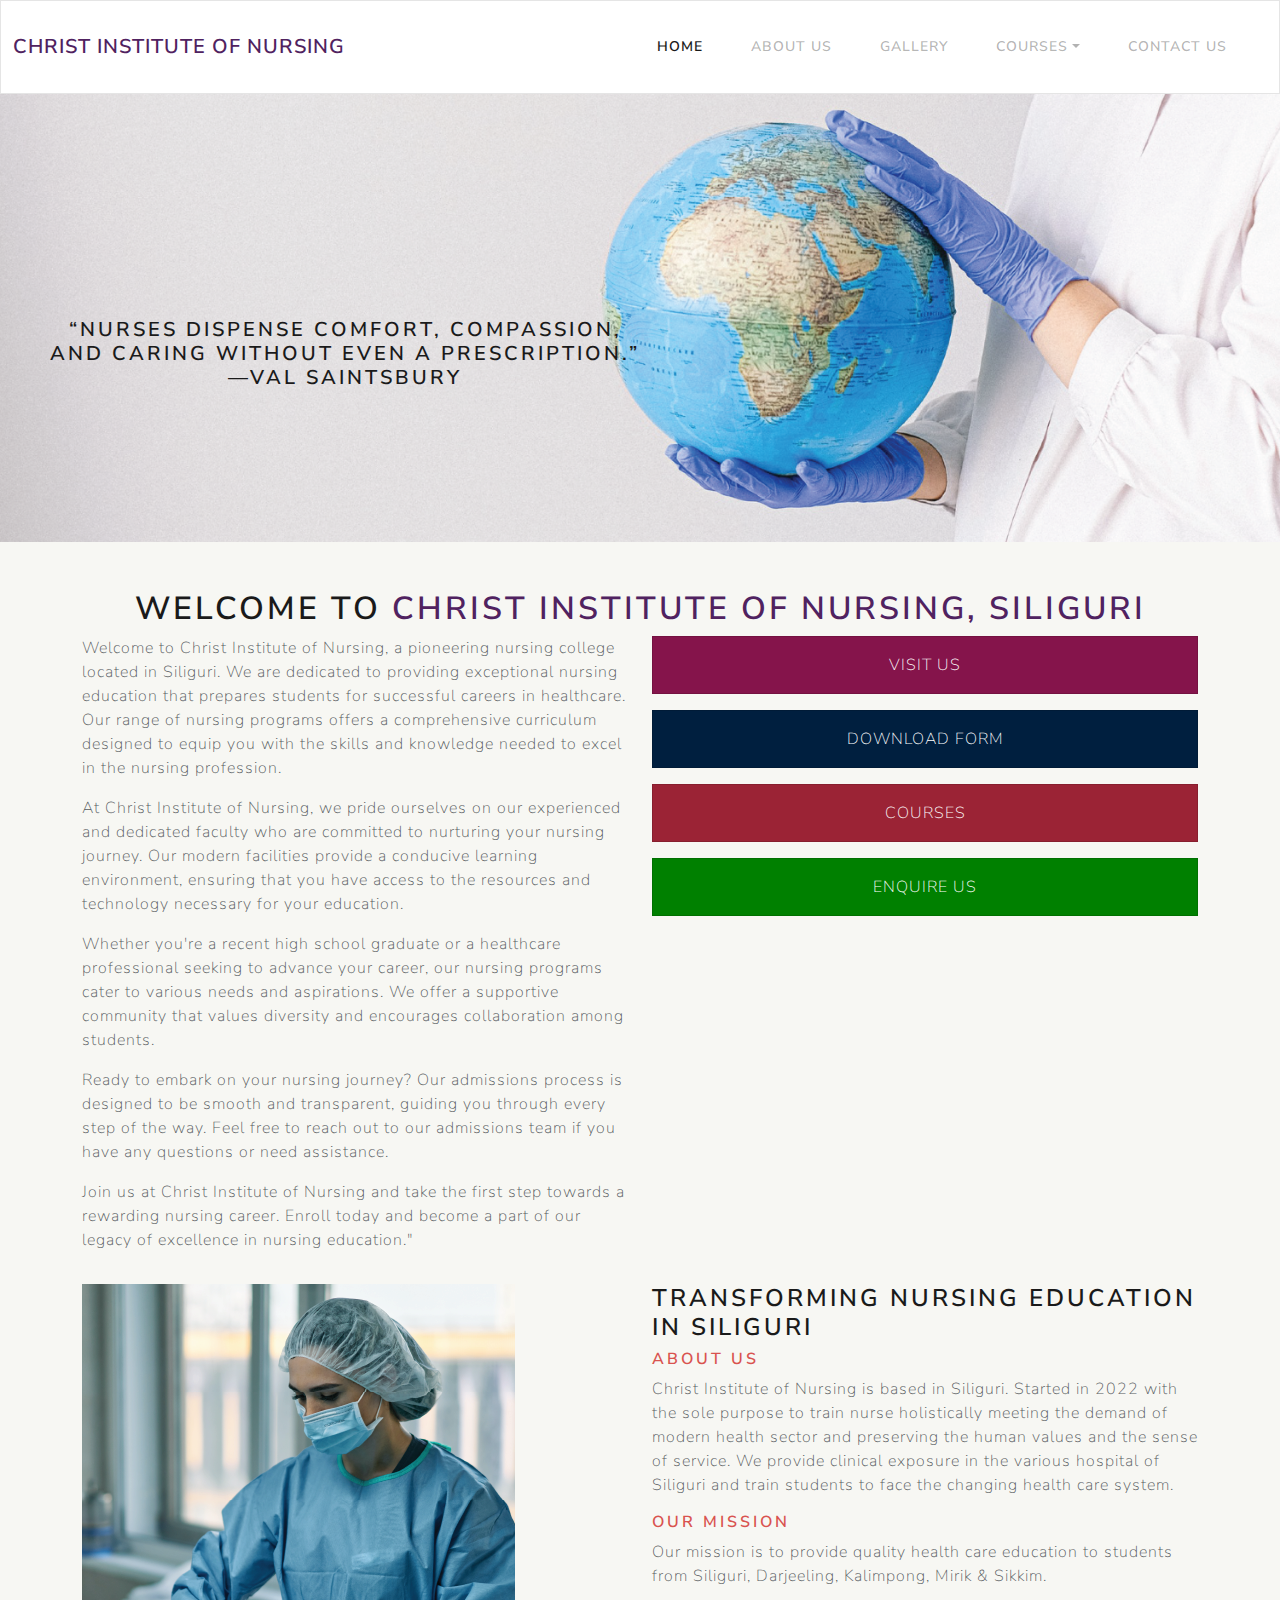
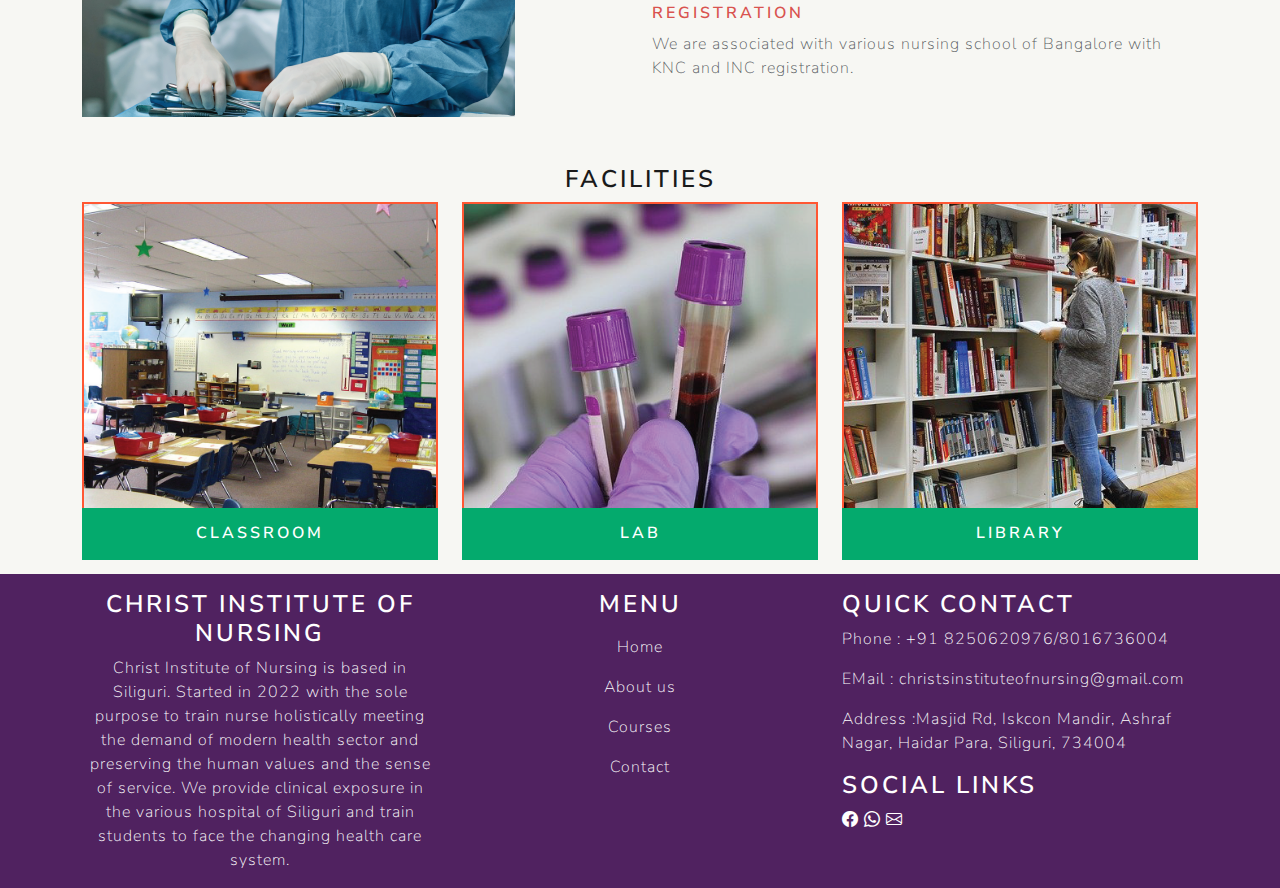
<file: index.html>
<!doctype html>
<html lang="en">
   <head>
      <meta charset="utf-8">
      <meta name="viewport" content="width=device-width, initial-scale=1">
      <!-- <link href="https://cdn.jsdelivr.net/npm/bootstrap@5.0.2/dist/css/bootstrap.min.css" rel="stylesheet" integrity="sha384-EVSTQN3/azprG1Anm3QDgpJLIm9Nao0Yz1ztcQTwFspd3yD65VohhpuuCOmLASjC" crossorigin="anonymous">
         -->
      <link href="./css/bootstrap.min.css" rel="stylesheet">
      <link href="./css/style.css" rel="stylesheet">
      <link rel="stylesheet" href="https://cdn.jsdelivr.net/npm/bootstrap-icons@1.8.1/font/bootstrap-icons.css">
      <link rel="stylesheet" href="https://cdnjs.cloudflare.com/ajax/libs/font-awesome/6.1.1/css/all.min.css" integrity="sha512-KfkfwYDsLkIlwQp6LFnl8zNdLGxu9YAA1QvwINks4PhcElQSvqcyVLLD9aMhXd13uQjoXtEKNosOWaZqXgel0g==" crossorigin="anonymous" referrerpolicy="no-referrer" />
      <title>Christ Institute of Nursing | Leading Nursing College in Siliguri</title>
      <meta name="description" content="Discover top-quality nursing education at Christ Institute of Nursing in Siliguri. Explore our comprehensive nursing programs, experienced faculty, and modern facilities. Join us for a rewarding nursing career." />
   </head>
   <!-- Google tag (gtag.js) -->
  <script async src="https://www.googletagmanager.com/gtag/js?id=G-9TP6DGT3KS"></script>
  <script>
    window.dataLayer = window.dataLayer || [];
    function gtag(){dataLayer.push(arguments);}
    gtag('js', new Date());

    gtag('config', 'G-9TP6DGT3KS');
  </script>
   <body style="background-color: #f7f7f3">
      <!-- 502260(purple) e4dabc(yellow)-->
      <nav class="navbar navbar-expand-lg navbar-light bg-light">
         <div class="container-fluid">
         <a class="navbar-brand" href="index.html" style="color:#502260">
            <!-- <img src="./logo.png" class="img-fluid" style="height:100"> -->
            Christ Institute of Nursing
         </a>
         <button class="navbar-toggler" type="button" data-bs-toggle="collapse" data-bs-target="#navbarColor03" aria-controls="navbarColor03" aria-expanded="false" aria-label="Toggle navigation">
         <span class="navbar-toggler-icon"></span>
         </button>
         <div class="collapse navbar-collapse" id="navbarColor03">
            <ul class="navbar-nav ms-auto">
               <li class="nav-item">
                  <a class="nav-link active" href="index.html">Home
                  <span class="visually-hidden">(current)</span>
                  </a>
               </li>
               <li class="nav-item">
                  <a class="nav-link" href="about.html">About Us</a>
               </li>
               <li class="nav-item">
                  <a class="nav-link" href="gallery.html">Gallery</a>
               </li>
               <li class="nav-item dropdown">
                  <a class="nav-link dropdown-toggle" data-bs-toggle="dropdown" href="#" role="button" aria-haspopup="true" aria-expanded="false">Courses</a>
                  <div class="dropdown-menu">
                     <a class="dropdown-item" href="gnm.html">GNM</a>
                     <a class="dropdown-item" href="#">BSC</a>
               </li>
               <li class="nav-item">
               <a class="nav-link" href="contact.html">Contact Us</a>
               </li>
            </ul>
            </div>
         </div>
      </nav>
      <div class="image-wrapper">
         <img src="./images/globe_nurse.png" class="img-fluid">
         <div class="text-horizontal-center text-center">
            <h4>“Nurses dispense comfort, compassion,<br> and caring without even a prescription.” <br>—Val Saintsbury</h4>
         </div>
      </div>
      <div class="container-fluid welcome_header mt-4">
         <h1 class="text-center mt-5 ">WELCOME TO <span class="font-weight-bold" style="color: #502260;">CHRIST INSTITUTE OF NURSING, SILIGURI</span></h1>
         <div class="container">
            <div class="row">
              <div class="col-md-6">
                <p>Welcome to Christ Institute of Nursing, a pioneering nursing college located in Siliguri. We are dedicated to providing exceptional nursing education that prepares students for successful careers in healthcare. Our range of nursing programs offers a comprehensive curriculum designed to equip you with the skills and knowledge needed to excel in the nursing profession.
                </p>
                <p>At Christ Institute of Nursing, we pride ourselves on our experienced and dedicated faculty who are committed to nurturing your nursing journey. Our modern facilities provide a conducive learning environment, ensuring that you have access to the resources and technology necessary for your education.
                </p>
                <p></p>
                Whether you're a recent high school graduate or a healthcare professional seeking to advance your career, our nursing programs cater to various needs and aspirations. We offer a supportive community that values diversity and encourages collaboration among students.
                </p>
                <p>Ready to embark on your nursing journey? Our admissions process is designed to be smooth and transparent, guiding you through every step of the way. Feel free to reach out to our admissions team if you have any questions or need assistance.
                </p>
                <p>Join us at Christ Institute of Nursing and take the first step towards a rewarding nursing career. Enroll today and become a part of our legacy of excellence in nursing education."
                </p>
              </div>
              <div class="col-md-6">
                <div>
                   <div class="card rounded-0 text-center pt-2 pb-2" style="background-color: #85144b;">
                      <a href="contact.html" class="nav-link text-white">VISIT US</a>
                   </div>
                </div>
                <div class="mt-3">
                   <div class="card rounded-0 text-center pt-2 pb-2" style="background-color: #001f3f;">
                      <a href="form/Admission%20Form.pdf" download target="_blank" class="nav-link text-white">DOWNLOAD FORM</a>
                   </div>
                </div>
                <div class="mt-3">
                   <div class="card rounded-0 text-center pt-2 pb-2" style="background-color: #9b2335;">
                      <a  href="gnm.html" class="nav-link text-white">COURSES</a>
                   </div>
                </div>
                <div class="mt-3">
                   <div class="card rounded-0 text-center pt-2 pb-2" style="background-color: #008000;">
                      <a href="contact.html" class="nav-link text-white">ENQUIRE US</a>
                   </div>
                </div>

            </div>
            </div>
         </div>
         <div class="container">
            <!-- <div class="row mt-3">
               <div class="col-md-3">
                  <div class="card rounded-0 text-center pt-2 pb-2" style="background-color: #85144b;">
                     <a href="contact.html" class="nav-link text-white">VISIT US</a>
                  </div>
               </div>
               <div class="col-md-3">
                  <div class="card rounded-0 text-center pt-2 pb-2" style="background-color: #001f3f;">
                     <a href="form/Admission%20Form.pdf" download target="_blank" class="nav-link text-white">DOWNLOAD FORM</a>
                  </div>
               </div>
               <div class="col-md-3">
                  <div class="card rounded-0 text-center pt-2 pb-2" style="background-color: #9b2335;">
                     <a class="nav-link text-white">COURSES</a>
                  </div>
               </div>
               <div class="col-md-3">
                  <div class="card rounded-0 text-center pt-2 pb-2" style="background-color: #008000;">
                     <a href="contact.html" class="nav-link text-white">ENQUIRE US</a>
                  </div>
               </div>
            </div> -->
         </div>
      </div>
      <div class="container mt-3">
         <div class="row">
            <div class="col-md-6">
               <img src="./images/nurse_6x6_png.png" class="img-fluid">
            </div>
            <div class="col-md-6">
               <h3 class="font-weight-bold">TRANSFORMING NURSING EDUCATION IN SILIGURI</h3>
               <h5 class="text-danger">ABOUT US</h5>
               <p>Christ Institute of Nursing is based in Siliguri. Started in 2022 with the sole purpose to train nurse holistically meeting the 
                  demand of modern health sector and preserving the human values and the sense of service. 
                  We provide clinical exposure in the various hospital of Siliguri and train students to face the changing health care system.
               </p>
               <h5 class="text-danger">OUR MISSION</h5>
               <p>
                  Our mission is to provide quality health care education to students from Siliguri, Darjeeling, Kalimpong, Mirik & Sikkim.
               </p>
               <h5 class="text-danger">REGISTRATION</h5>
               <p>
                  We are associated with various nursing school of Bangalore with KNC and INC registration.
               </p>
            </div>
         </div>
      </div>
      <div class="container mt-5">
         <h3 class="text-center font-weight-bold">FACILITIES</h3>
         <div class="row">
            <div class="col-md-4">
               <div class="fac_wrapper">
                  <img src="./images/facility/classroom_png.png" class="img-fluid">
                  <div class="overlay">
                     <h4 class="fac_text">Classroom</h4>
                     <p id="fac_p" class="d-print-none">Well furnished Classroom with High Tech learning equipment.</p>
                  </div>
               </div>
            </div>
            <div class="col-md-4">
               <div class="fac_wrapper">
                  <img src="./images/facility/lab_png.png" class="img-fluid">
                  <div class="overlay">
                     <h4 class="fac_text">Lab</h4>
                  </div>
               </div>
            </div>
            <div class="col-md-4">
               <div class="fac_wrapper">
                  <img src="./images/facility/library_png.png" class="img-fluid">
                  <div class="overlay">
                     <h4 class="fac_text">Library</h4>
                  </div>
               </div>
            </div>
         </div>
      </div>
      <div class="mobile_view_sticky">
         <div class="row">
            <div class="col bg-primary text-center">
               <a href="tel:8250620976" class="nav-link text-white"><span class="bi bi-telephone"></span></a>
            </div>
            <div class="col bg-success text-center">
               <a href="https://wa.me/918250620976" class="nav-link text-white"><span class="bi bi-whatsapp"></span></a>
            </div>
            <div class="col bg-info text-center">
               <a href="mailto:christsinstituteofnursing@gmail.com" class="nav-link text-white"><span class="bi bi-envelope"></span></a>
            </div>
         </div>
      </div>
      <div class="container-fluid mt-3" style="background-color: #502260;">
         <div class="container pt-3">
            <div class="row">
               <div class="col-md-4 text-white text-center">
                  <h3 class="text-white">CHRIST INSTITUTE OF NURSING</h3>
                  <p>Christ Institute of Nursing is based in Siliguri. Started in 2022 with the sole purpose to train nurse holistically meeting the demand of modern health sector and preserving the human values and the sense of service. We provide clinical exposure in the various hospital of Siliguri and train students to face the changing health care system.</p>
               </div>
               <div class="col-md-4 text-center">
                  <h3 class="text-white">MENU</h3>
                  <a class="nav-link text-white" href="index.html">Home</a>
                  <a class="nav-link text-white" href="about.html">About us</a>
                  <a class="nav-link text-white" href="">Courses</a>
                  <a class="nav-link text-white" href="contact.html">Contact</a>
               </div>
               <div class="col-md-4">
                  <h3 class="text-white">QUICK CONTACT</h3>
                  <p class="text-white">Phone : +91 8250620976/8016736004</p>
                  <p class="text-white">EMail : christsinstituteofnursing@gmail.com</p>
                  <p class="text-white">Address :Masjid Rd, Iskcon Mandir, Ashraf Nagar, Haidar Para, Siliguri, 734004</p>
                  <h3 class="text-white">SOCIAL LINKS</h3>
                  <a href="" class="text-white"><i class="bi bi-facebook"></i></a>
                  <a href="" class="text-white"><i class="bi bi-whatsapp"></i></a>
                  <a href="" class="text-white"><i class="bi bi-envelope"></i></a>
               </div>
            </div>
         </div>
      </div>
      <script src="https://cdn.jsdelivr.net/npm/bootstrap@5.0.2/dist/js/bootstrap.bundle.min.js" integrity="sha384-MrcW6ZMFYlzcLA8Nl+NtUVF0sA7MsXsP1UyJoMp4YLEuNSfAP+JcXn/tWtIaxVXM" crossorigin="anonymous"></script>
      <script
         src="https://code.jquery.com/jquery-3.6.0.min.js"
         integrity="sha256-/xUj+3OJU5yExlq6GSYGSHk7tPXikynS7ogEvDej/m4="
         crossorigin="anonymous"></script>
      <script>
         $('.overlay').on('hover',function(){
           $('#fac_p').removeClass('d-print-none');
         })
      </script>
      <script>
         function downloadFile() {
           var link = document.createElement('a');
           link.href = 'form/Admission%20Form.pdf';
           link.download = 'form/Admission%20Form.pdf'; 
           link.click();
         }
      </script>
      <script>
         $(document).ready(function() {
             var url = [location.protocol, '//', location.host, location.pathname].join('');  
              $('.nav-item.active').removeClass('active');
              $('.nav-item a[href="' + url  + '"]').parent().addClass('active');
              $(this).parent().addClass('active').siblings().removeClass('active');
         });
      </script>
   </body>
</html>
</file>
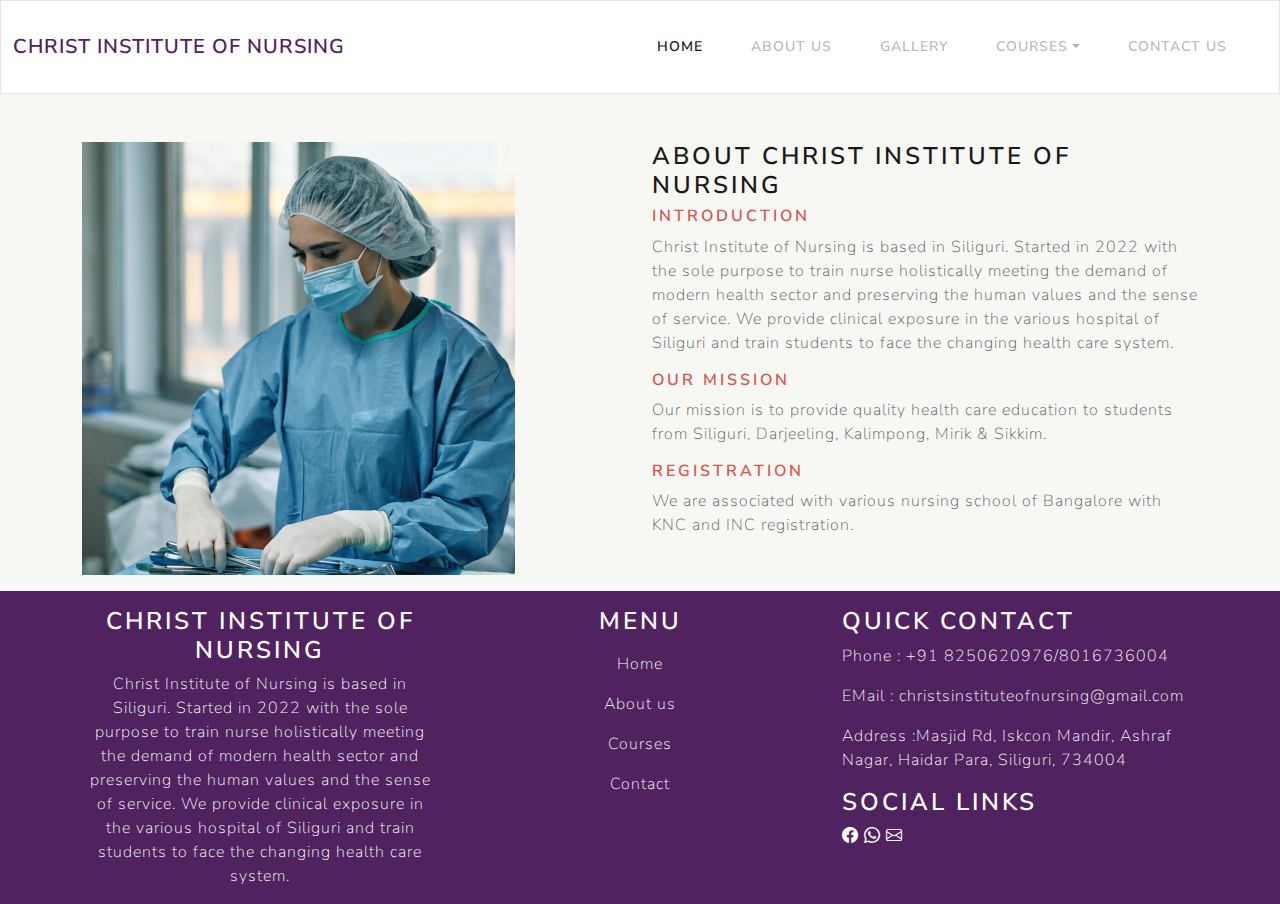
<file: about.html>
<!doctype html>
<html lang="en">
  <head>
    <meta charset="utf-8">
    <meta name="viewport" content="width=device-width, initial-scale=1">
    <!-- <link href="https://cdn.jsdelivr.net/npm/bootstrap@5.0.2/dist/css/bootstrap.min.css" rel="stylesheet" integrity="sha384-EVSTQN3/azprG1Anm3QDgpJLIm9Nao0Yz1ztcQTwFspd3yD65VohhpuuCOmLASjC" crossorigin="anonymous">
     -->
    <link href="./css/bootstrap.min.css" rel="stylesheet">
    <link href="./css/style.css" rel="stylesheet">
    <link rel="stylesheet" href="https://cdn.jsdelivr.net/npm/bootstrap-icons@1.8.1/font/bootstrap-icons.css">
    <link rel="stylesheet" href="https://cdnjs.cloudflare.com/ajax/libs/font-awesome/6.1.1/css/all.min.css" integrity="sha512-KfkfwYDsLkIlwQp6LFnl8zNdLGxu9YAA1QvwINks4PhcElQSvqcyVLLD9aMhXd13uQjoXtEKNosOWaZqXgel0g==" crossorigin="anonymous" referrerpolicy="no-referrer" />
    <title>Christ Institute of Nursing | Leading Nursing College in Siliguri</title>
    <meta name="description" content="Discover top-quality nursing education at Christ Institute of Nursing in Siliguri. Explore our comprehensive nursing programs, experienced faculty, and modern facilities. Join us for a rewarding nursing career." />
 </head>
  <!-- Google tag (gtag.js) -->
  <script async src="https://www.googletagmanager.com/gtag/js?id=G-9TP6DGT3KS"></script>
  <script>
    window.dataLayer = window.dataLayer || [];
    function gtag(){dataLayer.push(arguments);}
    gtag('js', new Date());

    gtag('config', 'G-9TP6DGT3KS');
  </script>
  <body style="background-color: #f7f7f3">
      <!-- 502260(purple) e4dabc(yellow)-->
      <nav class="navbar navbar-expand-lg navbar-light bg-light">
        <div class="container-fluid">
          <a class="navbar-brand" href="index.html" style="color:#502260">
              <!-- <img src="./logo.png" class="img-fluid" style="height:100"> -->
              Christ Institute of Nursing
          </a>
          <button class="navbar-toggler" type="button" data-bs-toggle="collapse" data-bs-target="#navbarColor03" aria-controls="navbarColor03" aria-expanded="false" aria-label="Toggle navigation">
            <span class="navbar-toggler-icon"></span>
          </button>
      
          <div class="collapse navbar-collapse" id="navbarColor03">
            <ul class="navbar-nav ms-auto">
              <li class="nav-item">
                <a class="nav-link active" href="index.html">Home
                  <span class="visually-hidden">(current)</span>
                </a>
              </li>
              <li class="nav-item">
                <a class="nav-link" href="about.html">About Us</a>
              </li>
              <li class="nav-item">
                <a class="nav-link" href="gallery.html">Gallery</a>
              </li>
              <li class="nav-item dropdown">
                <a class="nav-link dropdown-toggle" data-bs-toggle="dropdown" href="#" role="button" aria-haspopup="true" aria-expanded="false">Courses</a>
                <div class="dropdown-menu">
                  <a class="dropdown-item" href="gnm.html">GNM</a>
                  <a class="dropdown-item" href="#">BSC</a>
                  <!-- <a class="dropdown-item" href="#">Something else here</a>
                  <div class="dropdown-divider"></div>
                  <a class="dropdown-item" href="#">Separated link</a>
                </div> -->
              </li>              
              <li class="nav-item">
                <a class="nav-link" href="contact.html">Contact Us</a>
              </li>
            </ul>
            <!-- <form class="d-flex">
              <input class="form-control me-sm-2" type="text" placeholder="Search">
              <button class="btn btn-secondary my-2 my-sm-0" type="submit">Search</button>
            </form> -->
          </div>
        </div>
      </nav>
      <div class="container mt-5">
        <div class="row">
          <div class="col-md-6">
            <img src="./images/nurse_6x6_png.png" class="img-fluid">
          </div>
          <div class="col-md-6">
            <h3 class="font-weight-bold">ABOUT CHRIST INSTITUTE OF NURSING</h3>
            <h5 class="text-danger">INTRODUCTION</h5>
            <p>Christ Institute of Nursing is based in Siliguri. Started in 2022 with the sole purpose to train nurse holistically meeting the 
              demand of modern health sector and preserving the human values and the sense of service. 
              We provide clinical exposure in the various hospital of Siliguri and train students to face the changing health care system.</p>
              <h5 class="text-danger">OUR MISSION</h5>
              <p>
                Our mission is to provide quality health care education to students from Siliguri, Darjeeling, Kalimpong, Mirik & Sikkim.
              </p>
              <h5 class="text-danger">REGISTRATION</h5>
              <p>
                We are associated with various nursing school of Bangalore with KNC and INC registration.
              </p>
          </div>
        </div>
      </div>
      <div class="container-fluid mt-3" style="background-color: #502260;">
        <div class="container pt-3">
          <div class="row">
            <div class="col-md-4 text-white text-center">
              <h3 class="text-white">CHRIST INSTITUTE OF NURSING</h3>
              <p>Christ Institute of Nursing is based in Siliguri. Started in 2022 with the sole purpose to train nurse holistically meeting the demand of modern health sector and preserving the human values and the sense of service. We provide clinical exposure in the various hospital of Siliguri and train students to face the changing health care system.</p>
            </div>
            <div class="col-md-4 text-center">
              <h3 class="text-white">MENU</h3>
              <a class="nav-link text-white" href="index.html">Home</a>
              <a class="nav-link text-white" href="about.html">About us</a>
              <a class="nav-link text-white" href="#">Courses</a>
              <a class="nav-link text-white" href="#">Contact</a>
            </div>
            <div class="col-md-4">
              <h3 class="text-white">QUICK CONTACT</h3>
              <p class="text-white">Phone : +91 8250620976/8016736004</p>
              <p class="text-white">EMail : christsinstituteofnursing@gmail.com</p>
              <p class="text-white">Address :Masjid Rd, Iskcon Mandir, Ashraf Nagar, Haidar Para, Siliguri, 734004</p>
              <h3 class="text-white">SOCIAL LINKS</h3>
              <a href="" class="text-white"><i class="bi bi-facebook"></i></a>
              <a href="" class="text-white"><i class="bi bi-whatsapp"></i></a>
              <a href="" class="text-white"><i class="bi bi-envelope"></i></a>
            </div>
          </div>
        </div>
      </div>
    <script src="https://cdn.jsdelivr.net/npm/bootstrap@5.0.2/dist/js/bootstrap.bundle.min.js" integrity="sha384-MrcW6ZMFYlzcLA8Nl+NtUVF0sA7MsXsP1UyJoMp4YLEuNSfAP+JcXn/tWtIaxVXM" crossorigin="anonymous"></script>
    <script
  src="https://code.jquery.com/jquery-3.6.0.min.js"
  integrity="sha256-/xUj+3OJU5yExlq6GSYGSHk7tPXikynS7ogEvDej/m4="
  crossorigin="anonymous"></script>
  <script>
    $('.overlay').on('hover',function(){
      $('#fac_p').removeClass('d-print-none');
    })
  </script>
  <script>
    $(document).ready(function() {

var url = [location.protocol, '//', location.host, location.pathname].join('');  

         $('.nav-item.active').removeClass('active');
         $('.nav-item a[href="' + url  + '"]').parent().addClass('active');
         $(this).parent().addClass('active').siblings().removeClass('active');


 });
</script>
  </body>
</html>
</file>
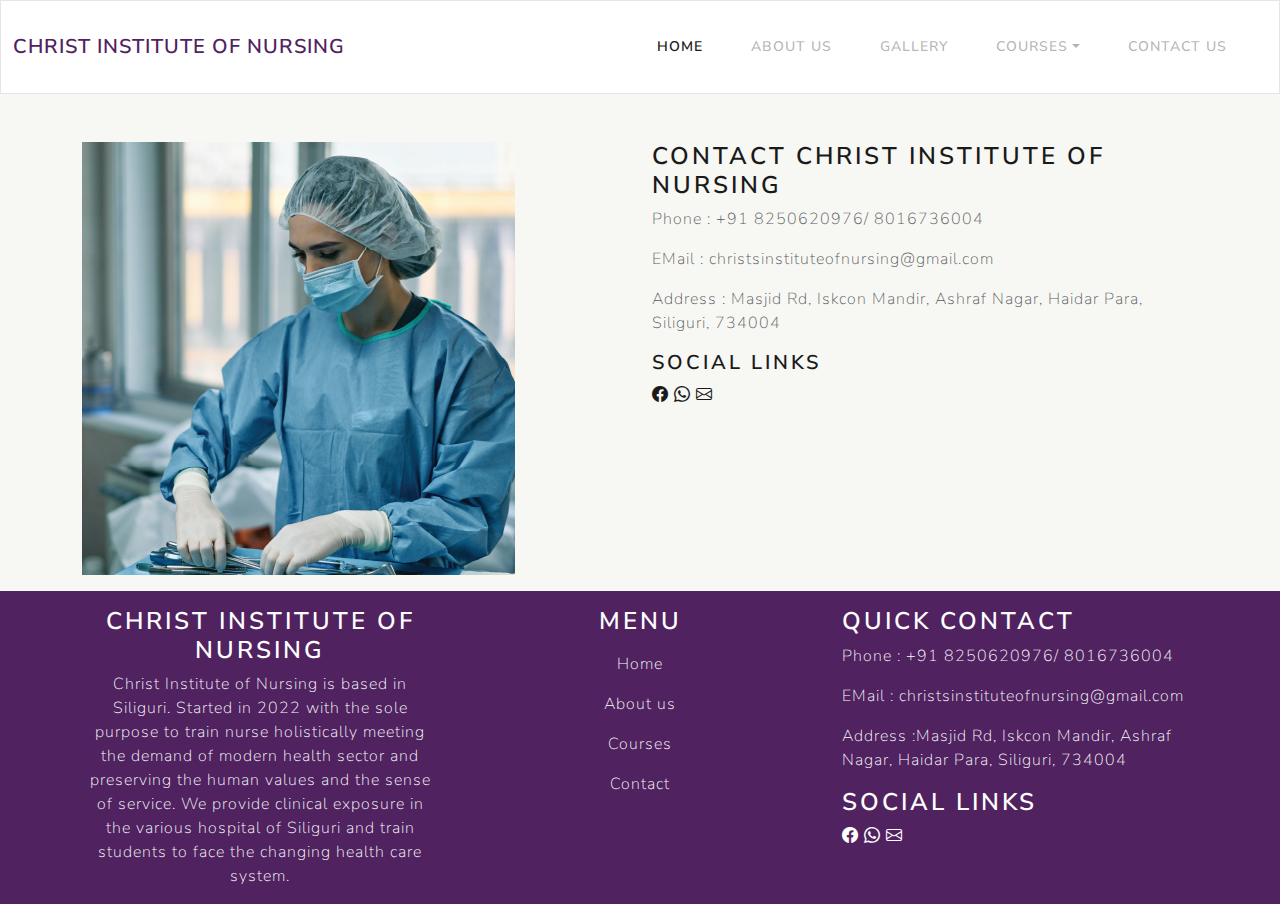
<file: contact.html>
<!doctype html>
<html lang="en">
  <head>
    <meta charset="utf-8">
    <meta name="viewport" content="width=device-width, initial-scale=1">
    <!-- <link href="https://cdn.jsdelivr.net/npm/bootstrap@5.0.2/dist/css/bootstrap.min.css" rel="stylesheet" integrity="sha384-EVSTQN3/azprG1Anm3QDgpJLIm9Nao0Yz1ztcQTwFspd3yD65VohhpuuCOmLASjC" crossorigin="anonymous">
     -->
    <link href="./css/bootstrap.min.css" rel="stylesheet">
    <link href="./css/style.css" rel="stylesheet">
    <link rel="stylesheet" href="https://cdn.jsdelivr.net/npm/bootstrap-icons@1.8.1/font/bootstrap-icons.css">
    <link rel="stylesheet" href="https://cdnjs.cloudflare.com/ajax/libs/font-awesome/6.1.1/css/all.min.css" integrity="sha512-KfkfwYDsLkIlwQp6LFnl8zNdLGxu9YAA1QvwINks4PhcElQSvqcyVLLD9aMhXd13uQjoXtEKNosOWaZqXgel0g==" crossorigin="anonymous" referrerpolicy="no-referrer" />
    <title>Christ Institute of Nursing | Leading Nursing College in Siliguri</title>
    <meta name="description" content="Discover top-quality nursing education at Christ Institute of Nursing in Siliguri. Explore our comprehensive nursing programs, experienced faculty, and modern facilities. Join us for a rewarding nursing career." />
 </head>
  <!-- Google tag (gtag.js) -->
  <script async src="https://www.googletagmanager.com/gtag/js?id=G-9TP6DGT3KS"></script>
  <script>
    window.dataLayer = window.dataLayer || [];
    function gtag(){dataLayer.push(arguments);}
    gtag('js', new Date());

    gtag('config', 'G-9TP6DGT3KS');
  </script>
  <body style="background-color: #f7f7f3">
      <!-- 502260(purple) e4dabc(yellow)-->
      <nav class="navbar navbar-expand-lg navbar-light bg-light">
        <div class="container-fluid">
          <a class="navbar-brand" href="index.html" style="color:#502260">
              <!-- <img src="./logo.png" class="img-fluid" style="height:100"> -->
              Christ Institute of Nursing
          </a>
          <button class="navbar-toggler" type="button" data-bs-toggle="collapse" data-bs-target="#navbarColor03" aria-controls="navbarColor03" aria-expanded="false" aria-label="Toggle navigation">
            <span class="navbar-toggler-icon"></span>
          </button>
      
          <div class="collapse navbar-collapse" id="navbarColor03">
            <ul class="navbar-nav ms-auto">
              <li class="nav-item">
                <a class="nav-link active" href="index.html">Home
                  <span class="visually-hidden">(current)</span>
                </a>
              </li>
              <li class="nav-item">
                <a class="nav-link" href="about.html">About Us</a>
              </li>
              <li class="nav-item">
                <a class="nav-link" href="gallery.html">Gallery</a>
              </li>
              <li class="nav-item dropdown">
                <a class="nav-link dropdown-toggle" data-bs-toggle="dropdown" href="#" role="button" aria-haspopup="true" aria-expanded="false">Courses</a>
                <div class="dropdown-menu">
                  <a class="dropdown-item" href="gnm.html">GNM</a>
                  <a class="dropdown-item" href="#">BSC</a>
                  <!-- <a class="dropdown-item" href="#">Something else here</a>
                  <div class="dropdown-divider"></div>
                  <a class="dropdown-item" href="#">Separated link</a>
                </div> -->
              </li>              
              <li class="nav-item">
                <a class="nav-link" href="contact.html">Contact Us</a>
              </li>
            </ul>
            <!-- <form class="d-flex">
              <input class="form-control me-sm-2" type="text" placeholder="Search">
              <button class="btn btn-secondary my-2 my-sm-0" type="submit">Search</button>
            </form> -->
          </div>
        </div>
      </nav>
      <div class="container mt-5">
        <div class="row">
          <div class="col-md-6">
            <img src="./images/nurse_6x6_png.png" class="img-fluid">
          </div>
          <div class="col-md-6">
            <h3 class="font-weight-bold">CONTACT CHRIST INSTITUTE OF NURSING</h3>

              <p>Phone : +91 8250620976/ 8016736004</p>
              <p>EMail : christsinstituteofnursing@gmail.com</p>
              <p>Address : Masjid Rd, Iskcon Mandir, Ashraf Nagar, Haidar Para, Siliguri, 734004</p>
              <h4 >SOCIAL LINKS</h4>
              <a href=""><i class="bi bi-facebook"></i></a>
              <a href="https://wa.me/918250620976"><i class="bi bi-whatsapp"></i></a>
              <a href="mailto:christsinstituteofnursing@gmail.com"><i class="bi bi-envelope"></i></a>
          </div>
        </div>
      </div>
      <div class="container-fluid mt-3" style="background-color: #502260;">
        <div class="container pt-3">
          <div class="row">
            <div class="col-md-4 text-white text-center">
              <h3 class="text-white">CHRIST INSTITUTE OF NURSING</h3>
              <p>Christ Institute of Nursing is based in Siliguri. Started in 2022 with the sole purpose to train nurse holistically meeting the demand of modern health sector and preserving the human values and the sense of service. We provide clinical exposure in the various hospital of Siliguri and train students to face the changing health care system.</p>
            </div>
            <div class="col-md-4 text-center">
              <h3 class="text-white">MENU</h3>
              <a class="nav-link text-white" href="index.html">Home</a>
              <a class="nav-link text-white" href="about.html">About us</a>
              <a class="nav-link text-white" href="#">Courses</a>
              <a class="nav-link text-white" href="contact.html">Contact</a>
            </div>
            <div class="col-md-4">
              <h3 class="text-white">QUICK CONTACT</h3>
              <p class="text-white">Phone : +91 8250620976/ 8016736004</p>
              <p class="text-white">EMail : christsinstituteofnursing@gmail.com</p>
              <p class="text-white">Address :Masjid Rd, Iskcon Mandir, Ashraf Nagar, Haidar Para, Siliguri, 734004</p>
              <h3 class="text-white">SOCIAL LINKS</h3>
              <a href="" class="text-white"><i class="bi bi-facebook"></i></a>
              <a href="" class="text-white"><i class="bi bi-whatsapp"></i></a>
              <a href="" class="text-white"><i class="bi bi-envelope"></i></a>
            </div>
          </div>
        </div>
      </div>
    <script src="https://cdn.jsdelivr.net/npm/bootstrap@5.0.2/dist/js/bootstrap.bundle.min.js" integrity="sha384-MrcW6ZMFYlzcLA8Nl+NtUVF0sA7MsXsP1UyJoMp4YLEuNSfAP+JcXn/tWtIaxVXM" crossorigin="anonymous"></script>
    <script
  src="https://code.jquery.com/jquery-3.6.0.min.js"
  integrity="sha256-/xUj+3OJU5yExlq6GSYGSHk7tPXikynS7ogEvDej/m4="
  crossorigin="anonymous"></script>
  <script>
    $('.overlay').on('hover',function(){
      $('#fac_p').removeClass('d-print-none');
    })
  </script>
  <script>
    $(document).ready(function() {

var url = [location.protocol, '//', location.host, location.pathname].join('');  

         $('.nav-item.active').removeClass('active');
         $('.nav-item a[href="' + url  + '"]').parent().addClass('active');
         $(this).parent().addClass('active').siblings().removeClass('active');


 });
</script>
  </body>
</html>
</file>
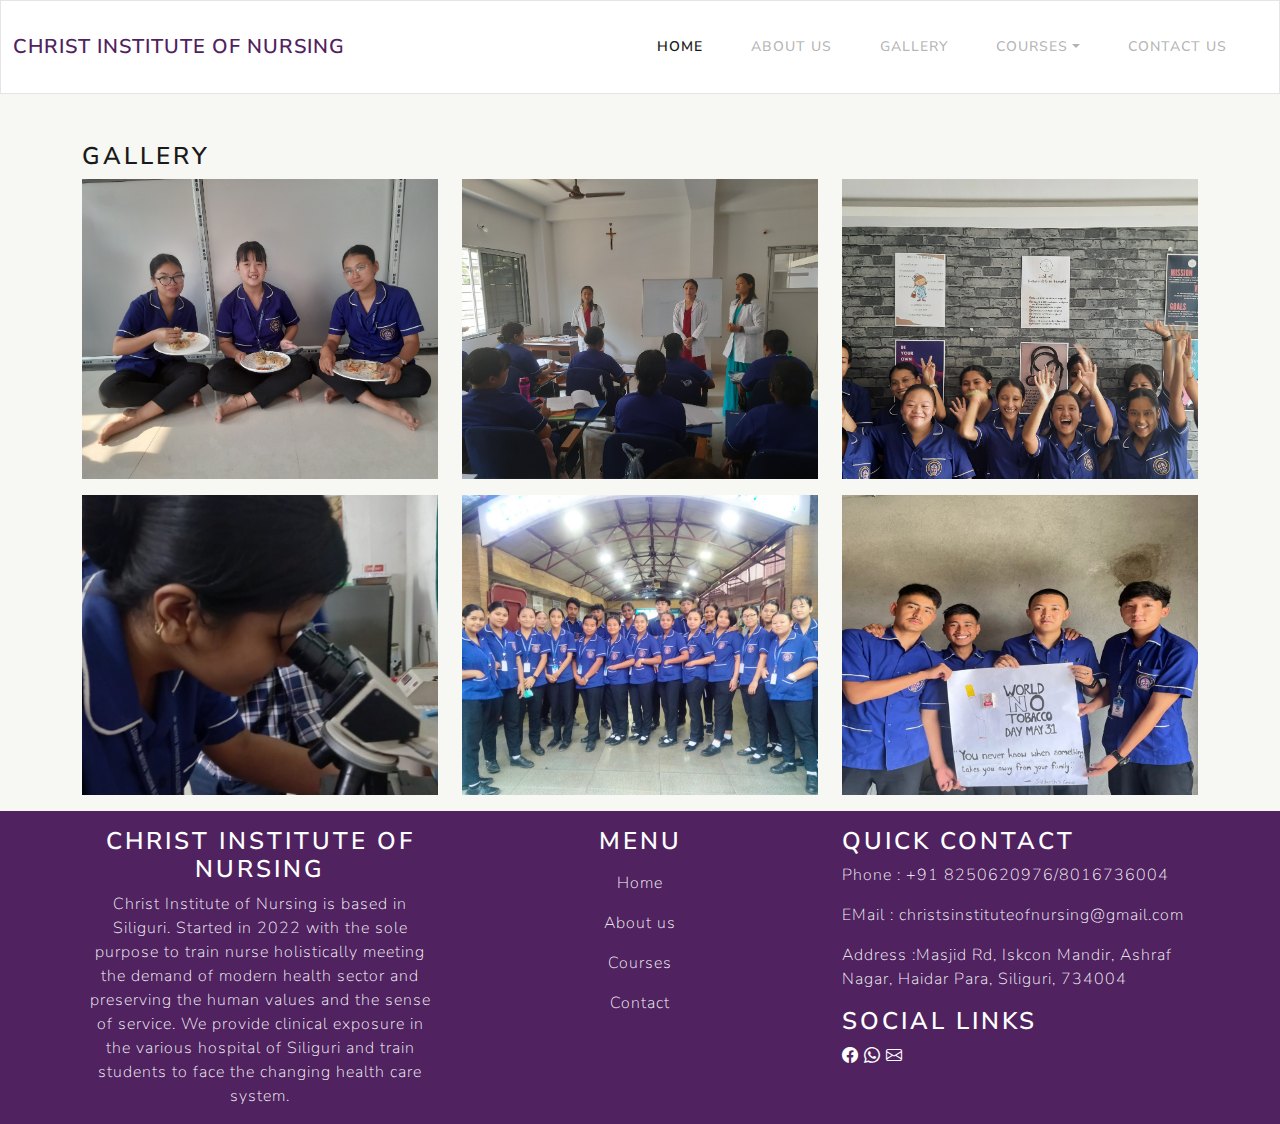
<file: gallery.html>
<!doctype html>
<html lang="en">
  <head>
    <meta charset="utf-8">
    <meta name="viewport" content="width=device-width, initial-scale=1">
    <!-- <link href="https://cdn.jsdelivr.net/npm/bootstrap@5.0.2/dist/css/bootstrap.min.css" rel="stylesheet" integrity="sha384-EVSTQN3/azprG1Anm3QDgpJLIm9Nao0Yz1ztcQTwFspd3yD65VohhpuuCOmLASjC" crossorigin="anonymous">
     -->
    <link href="./css/bootstrap.min.css" rel="stylesheet">
    <link href="./css/style.css" rel="stylesheet">
    <link rel="stylesheet" href="https://cdn.jsdelivr.net/npm/bootstrap-icons@1.8.1/font/bootstrap-icons.css">
    <link rel="stylesheet" href="https://cdnjs.cloudflare.com/ajax/libs/font-awesome/6.1.1/css/all.min.css" integrity="sha512-KfkfwYDsLkIlwQp6LFnl8zNdLGxu9YAA1QvwINks4PhcElQSvqcyVLLD9aMhXd13uQjoXtEKNosOWaZqXgel0g==" crossorigin="anonymous" referrerpolicy="no-referrer" />
    <link href="./css/lightbox.min.css" rel="stylesheet">
    <title>Christ Institute of Nursing | Leading Nursing College in Siliguri</title>
    <meta name="description" content="Discover top-quality nursing education at Christ Institute of Nursing in Siliguri. Explore our comprehensive nursing programs, experienced faculty, and modern facilities. Join us for a rewarding nursing career." />
 </head>
  <!-- Google tag (gtag.js) -->
  <script async src="https://www.googletagmanager.com/gtag/js?id=G-9TP6DGT3KS"></script>
  <script>
    window.dataLayer = window.dataLayer || [];
    function gtag(){dataLayer.push(arguments);}
    gtag('js', new Date());

    gtag('config', 'G-9TP6DGT3KS');
  </script>
  <body style="background-color: #f7f7f3">
      <!-- 502260(purple) e4dabc(yellow)-->
      <nav class="navbar navbar-expand-lg navbar-light bg-light">
        <div class="container-fluid">
          <a class="navbar-brand" href="index.html" style="color:#502260">
              <!-- <img src="./logo.png" class="img-fluid" style="height:100"> -->
              Christ Institute of Nursing
          </a>
          <button class="navbar-toggler" type="button" data-bs-toggle="collapse" data-bs-target="#navbarColor03" aria-controls="navbarColor03" aria-expanded="false" aria-label="Toggle navigation">
            <span class="navbar-toggler-icon"></span>
          </button>
      
          <div class="collapse navbar-collapse" id="navbarColor03">
            <ul class="navbar-nav ms-auto">
              <li class="nav-item">
                <a class="nav-link active" href="index.html">Home
                  <span class="visually-hidden">(current)</span>
                </a>
              </li>
              <li class="nav-item">
                <a class="nav-link" href="about.html">About Us</a>
              </li>
              <li class="nav-item">
                <a class="nav-link" href="gallery.html">Gallery</a>
              </li>
              <li class="nav-item dropdown">
                <a class="nav-link dropdown-toggle" data-bs-toggle="dropdown" href="#" role="button" aria-haspopup="true" aria-expanded="false">Courses</a>
                <div class="dropdown-menu">
                  <a class="dropdown-item" href="gnm.html">GNM</a>
                  <a class="dropdown-item" href="#">BSC</a>
                  <!-- <a class="dropdown-item" href="#">Something else here</a>
                  <div class="dropdown-divider"></div>
                  <a class="dropdown-item" href="#">Separated link</a>
                </div> -->
              </li>              
              <li class="nav-item">
                <a class="nav-link" href="contact.html">Contact Us</a>
              </li>
            </ul>
            <!-- <form class="d-flex">
              <input class="form-control me-sm-2" type="text" placeholder="Search">
              <button class="btn btn-secondary my-2 my-sm-0" type="submit">Search</button>
            </form> -->
          </div>
        </div>
      </nav>
      <div class="container mt-5">
	  <h3>Gallery</h3>
          <div class="row" id="light-box-wrapper">
			<div class="col-md-4">
          <div class="img_gallery" id="lightbox">
            <a href="./images/gallery/image_1.jpg" class="link-photo" data-lightbox="img">
            <img src="./images/gallery/image_1.jpg" class="img-fluid">
          </a>
				</div>
			</div>
			<div class="col-md-4">
				<div class="img_gallery" id="lightbox">
          <a href="./images/gallery/image_2.jpg" class="link-photo" data-lightbox="img">
          <img src="./images/gallery/image_2.jpg" class="img-fluid">
        </a>
      </div>
			</div>
			<div class="col-md-4">
				<div class="img_gallery" id="lightbox">
          <a href="./images/gallery/image_3.jpg" class="link-photo" data-lightbox="img">
          <img src="./images/gallery/image_3.jpg" >
        </a>
      </div>
			</div>
			<div class="col-md-4 mt-3">
				<div class="img_gallery" id="lightbox">
          <a href="./images/gallery/image_4.jpg" class="link-photo" data-lightbox="img">
          <img src="./images/gallery/image_4.jpg" >
        </a>
      </div>
			</div>
			<div class="col-md-4 mt-3">
				<div class="img_gallery" id="lightbox">
          <a href="./images/gallery/image_5.jpg" class="link-photo" data-lightbox="img">
          <img src="./images/gallery/image_5.jpg">
        </a>
      </div>
			</div>
			<div class="col-md-4 mt-3">
				<div class="img_gallery" id="lightbox">
          <a href="./images/gallery/image_6.jpg" class="link-photo" data-lightbox="img">
          <img src="./images/gallery/image_6.jpg" >
        </a>
      </div>
			</div>			
          </div>
      </div>
      <div class="container-fluid mt-3" style="background-color: #502260;">
        <div class="container pt-3">
          <div class="row">
            <div class="col-md-4 text-white text-center">
              <h3 class="text-white">CHRIST INSTITUTE OF NURSING</h3>
              <p>Christ Institute of Nursing is based in Siliguri. Started in 2022 with the sole purpose to train nurse holistically meeting the demand of modern health sector and preserving the human values and the sense of service. We provide clinical exposure in the various hospital of Siliguri and train students to face the changing health care system.</p>
            </div>
            <div class="col-md-4 text-center">
              <h3 class="text-white">MENU</h3>
              <a class="nav-link text-white" href="index.html">Home</a>
              <a class="nav-link text-white" href="about.html">About us</a>
              <a class="nav-link text-white" href="#">Courses</a>
              <a class="nav-link text-white" href="contact.html">Contact</a>
            </div>
            <div class="col-md-4">
              <h3 class="text-white">QUICK CONTACT</h3>
              <p class="text-white">Phone : +91 8250620976/8016736004</p>
              <p class="text-white">EMail : christsinstituteofnursing@gmail.com</p>
              <p class="text-white">Address :Masjid Rd, Iskcon Mandir, Ashraf Nagar, Haidar Para, Siliguri, 734004</p>
              <h3 class="text-white">SOCIAL LINKS</h3>
              <a href="" class="text-white"><i class="bi bi-facebook"></i></a>
              <a href="" class="text-white"><i class="bi bi-whatsapp"></i></a>
              <a href="" class="text-white"><i class="bi bi-envelope"></i></a>
            </div>
          </div>
        </div>
      </div>
    <script src="https://cdn.jsdelivr.net/npm/bootstrap@5.0.2/dist/js/bootstrap.bundle.min.js" integrity="sha384-MrcW6ZMFYlzcLA8Nl+NtUVF0sA7MsXsP1UyJoMp4YLEuNSfAP+JcXn/tWtIaxVXM" crossorigin="anonymous"></script>
    <script
  src="https://code.jquery.com/jquery-3.6.0.min.js"
  integrity="sha256-/xUj+3OJU5yExlq6GSYGSHk7tPXikynS7ogEvDej/m4="
  crossorigin="anonymous"></script>
  <script src="./js/lightbox.min.js"></script>
  <script>
    $('.overlay').on('hover',function(){
      $('#fac_p').removeClass('d-print-none');
    })
  </script>
  <script>
    $(document).ready(function() {

var url = [location.protocol, '//', location.host, location.pathname].join('');  

         $('.nav-item.active').removeClass('active');
         $('.nav-item a[href="' + url  + '"]').parent().addClass('active');
         $(this).parent().addClass('active').siblings().removeClass('active');


 });
</script>
<script>
  const lb = lightbox();
</script>
  </body>
</html>
</file>
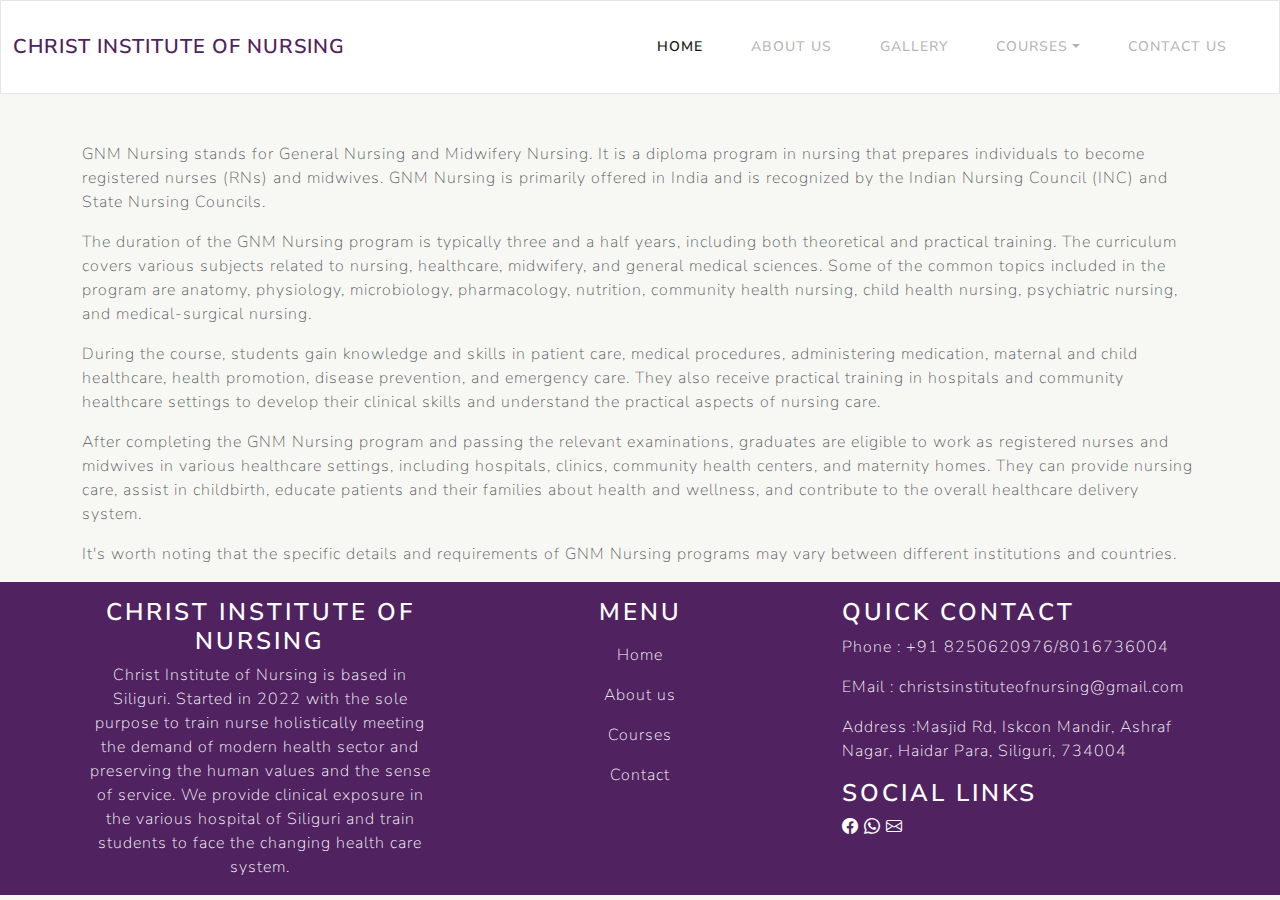
<file: gnm.html>
<!doctype html>
<html lang="en">

<head>
    <meta charset="utf-8">
    <meta name="viewport" content="width=device-width, initial-scale=1">
    <!-- <link href="https://cdn.jsdelivr.net/npm/bootstrap@5.0.2/dist/css/bootstrap.min.css" rel="stylesheet" integrity="sha384-EVSTQN3/azprG1Anm3QDgpJLIm9Nao0Yz1ztcQTwFspd3yD65VohhpuuCOmLASjC" crossorigin="anonymous">
     -->
    <link href="./css/bootstrap.min.css" rel="stylesheet">
    <link href="./css/style.css" rel="stylesheet">
    <link rel="stylesheet" href="https://cdn.jsdelivr.net/npm/bootstrap-icons@1.8.1/font/bootstrap-icons.css">
    <link rel="stylesheet" href="https://cdnjs.cloudflare.com/ajax/libs/font-awesome/6.1.1/css/all.min.css" integrity="sha512-KfkfwYDsLkIlwQp6LFnl8zNdLGxu9YAA1QvwINks4PhcElQSvqcyVLLD9aMhXd13uQjoXtEKNosOWaZqXgel0g==" crossorigin="anonymous" referrerpolicy="no-referrer" />
    <title>Christ Institute of Nursing | Leading Nursing College in Siliguri</title>
    <meta name="description" content="Discover top-quality nursing education at Christ Institute of Nursing in Siliguri. Explore our comprehensive nursing programs, experienced faculty, and modern facilities. Join us for a rewarding nursing career." />
 </head>
    <!-- Google tag (gtag.js) -->
    <script async src="https://www.googletagmanager.com/gtag/js?id=G-9TP6DGT3KS"></script>
    <script>
    window.dataLayer = window.dataLayer || [];
    function gtag(){dataLayer.push(arguments);}
    gtag('js', new Date());

    gtag('config', 'G-9TP6DGT3KS');
    </script>

<body style="background-color: #f7f7f3">
    <!-- 502260(purple) e4dabc(yellow)-->
    <nav class="navbar navbar-expand-lg navbar-light bg-light">
        <div class="container-fluid">
            <a class="navbar-brand" href="index.html" style="color:#502260">
                <!-- <img src="./logo.png" class="img-fluid" style="height:100"> -->
                Christ Institute of Nursing
            </a>
            <button class="navbar-toggler" type="button" data-bs-toggle="collapse" data-bs-target="#navbarColor03" aria-controls="navbarColor03" aria-expanded="false" aria-label="Toggle navigation">
                <span class="navbar-toggler-icon"></span>
            </button>

            <div class="collapse navbar-collapse" id="navbarColor03">
                <ul class="navbar-nav ms-auto">
                    <li class="nav-item">
                        <a class="nav-link active" href="index.html">Home
                            <span class="visually-hidden">(current)</span>
                        </a>
                    </li>
                    <li class="nav-item">
                        <a class="nav-link" href="about.html">About Us</a>
                    </li>
                    <li class="nav-item">
                        <a class="nav-link" href="gallery.html">Gallery</a>
                    </li>
                    <li class="nav-item dropdown">
                        <a class="nav-link dropdown-toggle" data-bs-toggle="dropdown" href="#" role="button" aria-haspopup="true" aria-expanded="false">Courses</a>
                        <div class="dropdown-menu">
                            <a class="dropdown-item" href="gnm.html">GNM</a>
<!--                            <a class="dropdown-item" href="#">BSC</a>-->
                            <!-- <a class="dropdown-item" href="#">Something else here</a>
                  <div class="dropdown-divider"></div>
                  <a class="dropdown-item" href="#">Separated link</a>
                </div> -->
                    </li>
                    <li class="nav-item">
                        <a class="nav-link" href="contact.html">Contact Us</a>
                    </li>
                </ul>
                <!-- <form class="d-flex">
              <input class="form-control me-sm-2" type="text" placeholder="Search">
              <button class="btn btn-secondary my-2 my-sm-0" type="submit">Search</button>
            </form> -->
            </div>
        </div>
    </nav>
    <div class="container mt-5">
        <p>GNM Nursing stands for General Nursing and Midwifery Nursing. It is a diploma program in nursing that prepares individuals to become registered nurses (RNs) and midwives. GNM Nursing is primarily offered in India and is recognized by the Indian Nursing Council (INC) and State Nursing Councils.</p>
        <p>

            The duration of the GNM Nursing program is typically three and a half years, including both theoretical and practical training. The curriculum covers various subjects related to nursing, healthcare, midwifery, and general medical sciences. Some of the common topics included in the program are anatomy, physiology, microbiology, pharmacology, nutrition, community health nursing, child health nursing, psychiatric nursing, and medical-surgical nursing.
        </p>
        <p>
            During the course, students gain knowledge and skills in patient care, medical procedures, administering medication, maternal and child healthcare, health promotion, disease prevention, and emergency care. They also receive practical training in hospitals and community healthcare settings to develop their clinical skills and understand the practical aspects of nursing care.
        </p>
        <p>
            After completing the GNM Nursing program and passing the relevant examinations, graduates are eligible to work as registered nurses and midwives in various healthcare settings, including hospitals, clinics, community health centers, and maternity homes. They can provide nursing care, assist in childbirth, educate patients and their families about health and wellness, and contribute to the overall healthcare delivery system.
        </p>
        <p>
            It's worth noting that the specific details and requirements of GNM Nursing programs may vary between different institutions and countries.
        </p>
    </div>
    <div class="container-fluid mt-3" style="background-color: #502260;">
        <div class="container pt-3">
            <div class="row">
                <div class="col-md-4 text-white text-center">
                    <h3 class="text-white">CHRIST INSTITUTE OF NURSING</h3>
                    <p>Christ Institute of Nursing is based in Siliguri. Started in 2022 with the sole purpose to train nurse holistically meeting the demand of modern health sector and preserving the human values and the sense of service. We provide clinical exposure in the various hospital of Siliguri and train students to face the changing health care system.</p>
                </div>
                <div class="col-md-4 text-center">
                    <h3 class="text-white">MENU</h3>
                    <a class="nav-link text-white" href="index.html">Home</a>
                    <a class="nav-link text-white" href="about.html">About us</a>
                    <a class="nav-link text-white" href="#">Courses</a>
                    <a class="nav-link text-white" href="contact.html">Contact</a>
                </div>
                <div class="col-md-4">
                    <h3 class="text-white">QUICK CONTACT</h3>
              <p class="text-white">Phone : +91 8250620976/8016736004</p>
              <p class="text-white">EMail : christsinstituteofnursing@gmail.com</p>
              <p class="text-white">Address :Masjid Rd, Iskcon Mandir, Ashraf Nagar, Haidar Para, Siliguri, 734004</p>
                    <h3 class="text-white">SOCIAL LINKS</h3>
                    <a href="" class="text-white"><i class="bi bi-facebook"></i></a>
                    <a href="" class="text-white"><i class="bi bi-whatsapp"></i></a>
                    <a href="" class="text-white"><i class="bi bi-envelope"></i></a>
                </div>
            </div>
        </div>
    </div>
    <script src="https://cdn.jsdelivr.net/npm/bootstrap@5.0.2/dist/js/bootstrap.bundle.min.js" integrity="sha384-MrcW6ZMFYlzcLA8Nl+NtUVF0sA7MsXsP1UyJoMp4YLEuNSfAP+JcXn/tWtIaxVXM" crossorigin="anonymous"></script>
    <script src="https://code.jquery.com/jquery-3.6.0.min.js" integrity="sha256-/xUj+3OJU5yExlq6GSYGSHk7tPXikynS7ogEvDej/m4=" crossorigin="anonymous"></script>
    <script>
        $('.overlay').on('hover', function() {
            $('#fac_p').removeClass('d-print-none');
        })

    </script>
    <script>
        $(document).ready(function() {
    
    var url = [location.protocol, '//', location.host, location.pathname].join('');  
    
             $('.nav-item.active').removeClass('active');
             $('.nav-item a[href="' + url  + '"]').parent().addClass('active');
             $(this).parent().addClass('active').siblings().removeClass('active');
    
    
     });
    </script>
</body>

</html>
</file>
<file: css/style.css>
.image-wrapper{
    position: relative;
}
.img_gallery{
    height: 300px;
    overflow: hidden;
}
.img_gallery img{
    width: 100%;
    height: 300px;
    object-fit: cover;
}

.text-horizontal-center{
    position: absolute;
    top: 50%;
    left: 50px;
}
.facility_card{
    transition: 0.5s;
}
.facility_card .card-body i:hover{
    color: #005AFF !important;
}
.facility_card i{
    color: #FF5733;
    transition: 0.5s;
}
.fac_wrapper{
    position: relative;
}
.fac_wrapper img{
    border: 2px solid #FF5733;
}
.overlay{
    position: absolute;
    top: 0;
    bottom: 0;
    left: 0;
    right: 0;
    height: 100%;
    width: 100%;
    transition: .5s ease;
    padding-top: 86%;
}
.overlay:hover{
    position: absolute;
    top: 0;
    bottom: 0;
    left: -10px;
    right: 0;
    height: 100%;
    width: 100%;
    transition: .5s ease;
    padding-top: 20px;
    /* border:1px solid #FF5733; */
}
.overlay p{
    margin-left: 30px;
    display: none;
}
.fac_text{
    z-index: 1;
    text-align: center;
    background-color: #04AA6D;
    color: white !important;
    font-size: 16px;
    padding: 16px 32px;
}

.mobile_view_sticky{
    display: none;
}
@media (max-width: 400px){
.mobile_view_sticky {
    display: block;
    position: fixed;
    bottom: 0;
    width: 100%;
    z-index: 99;
}
    .navbar-brand{
     font-size: 16px;   
    }
    .text-horizontal-center h4, .welcome-header h1{
         font-size: 16px !important;
    }
    .text-horizontal-center{
        top: 10%;
        left: 50px;
    }
}
</file>
